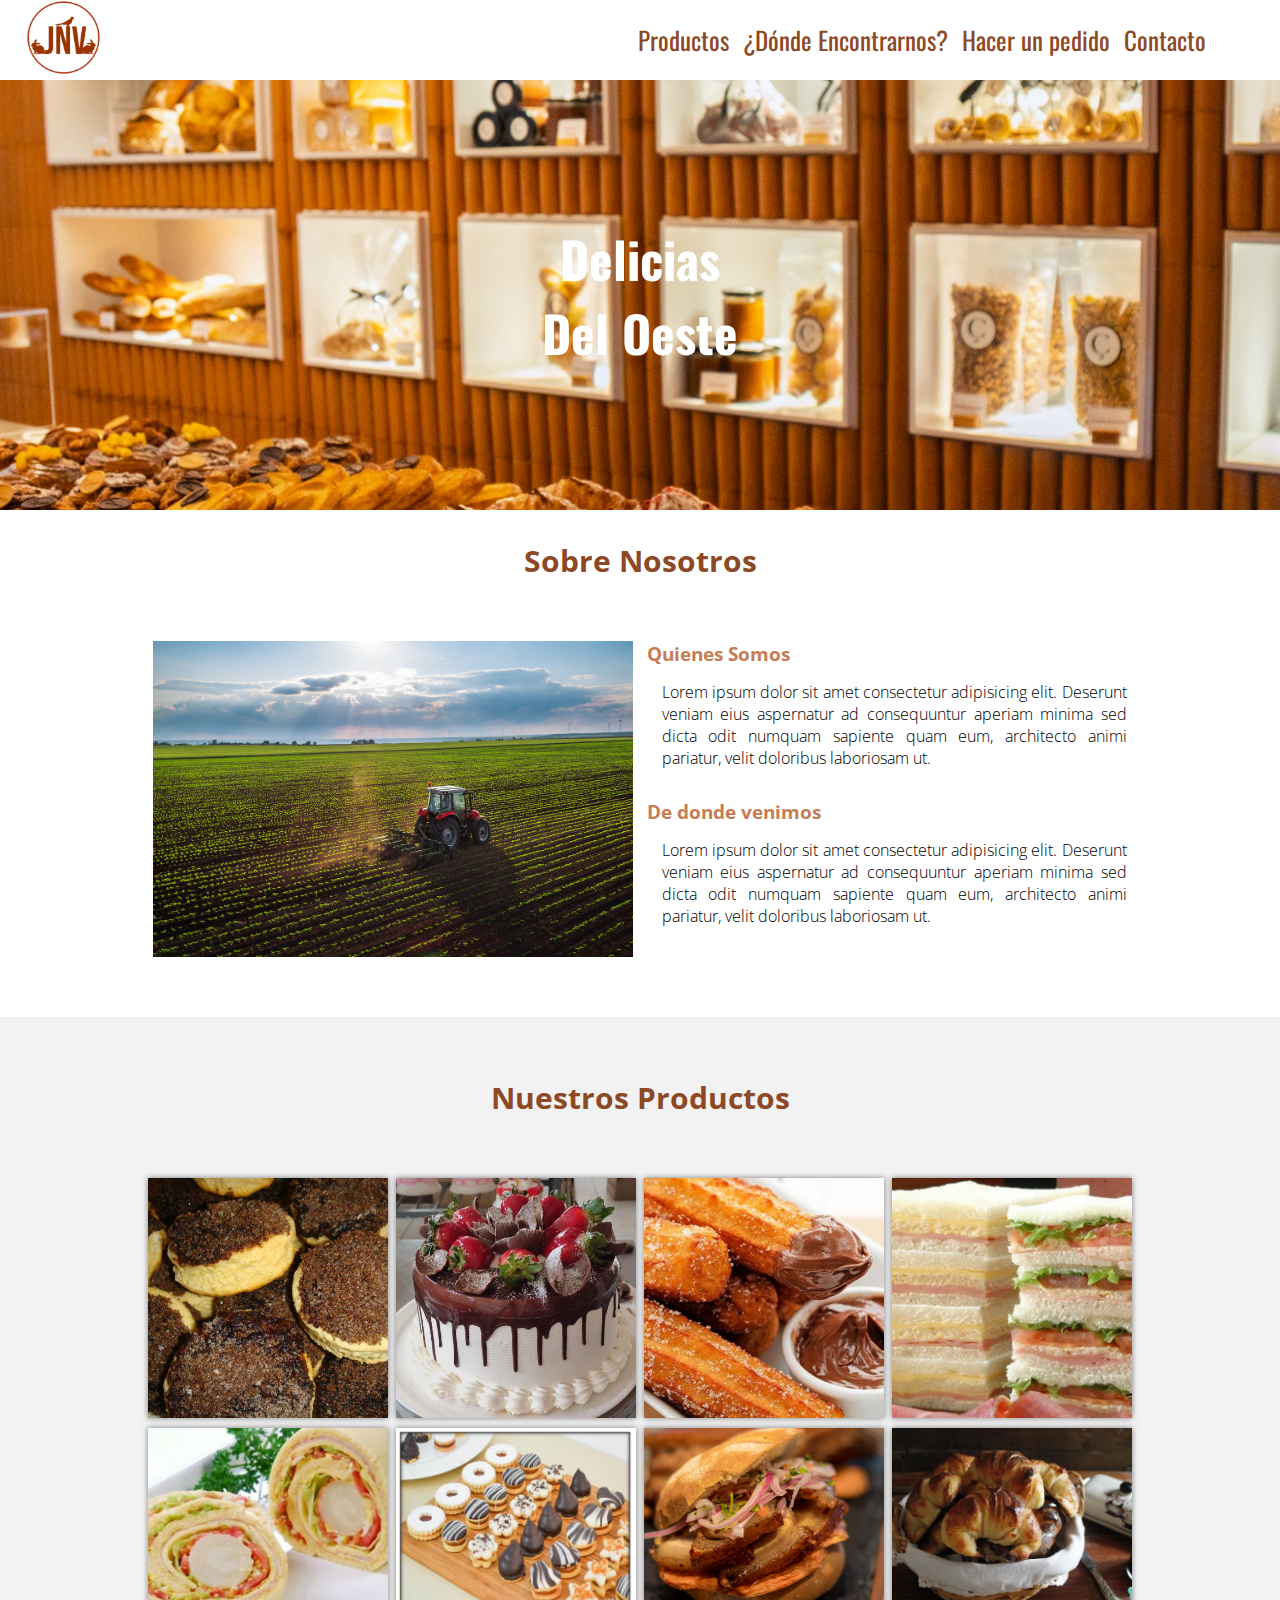
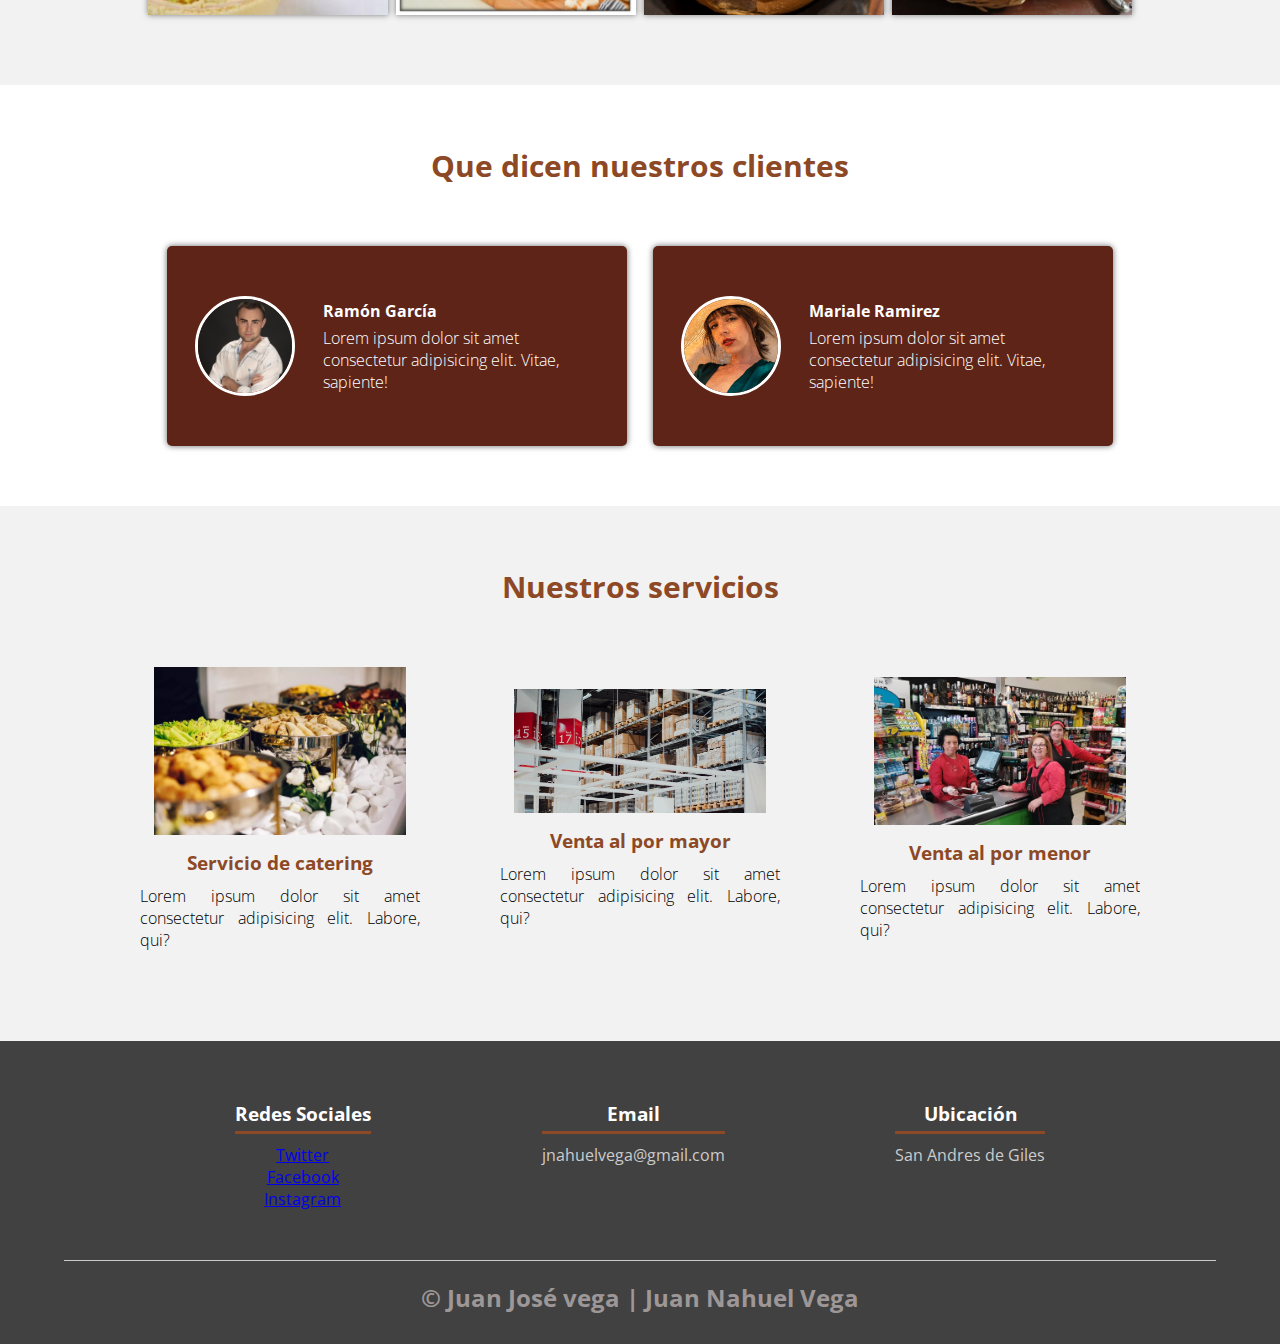
<file: index.html>
<!DOCTYPE html>
<html lang="es">

<head>
    <meta charset="UTF-8">
    <meta name="viewport" content="width=device-width, initial-scale=1.0">
    <meta http-equiv="X-UA-Compatible" content="ie=edge">
    <title>Delicias Del Oeste</title>
    <link rel="shortcut icon" href="img/icono-head.png" type="image/x-icon">
    <link rel="stylesheet" href="css/estilos.css">
    <link href="https://fonts.googleapis.com/css?family=Open+Sans:300,400,700,800&display=swap" rel="stylesheet"> 
    <link rel="preconnect" href="https://fonts.googleapis.com">
    <link rel="preconnect" href="https://fonts.gstatic.com" crossorigin>
    <link href="https://fonts.googleapis.com/css2?family=Oswald:wght@300;500&display=swap" rel="stylesheet">
</head>

<body>
    <header class="header">
        <nav class="menu">
            <label for="" class="logo">
                  <a href="#"><img src="./img/logo.png" alt=""></a>
            </label>
              <ul class="barra-nav">
                  <li><a href="./pages/productos.html">Productos</a></li>
                  <li><a href="./pages/mapa.html">¿Dónde Encontrarnos?</a></li>
                  <li><a href="./pages/pedido.html">Hacer un pedido</a></li>
                  <li><a href="./pages/formulario.html">Contacto</a></li>
              </ul>
          </nav>
          <section class="textos-header">
              <h1><strong>Delicias</strong></h1>
              <h1>Del Oeste</h1>
          </section>
    </header>
    <main>
        <section class="contenedor sobre-nosotros">
            <h2 class="titulo">Sobre Nosotros</h2>
            <div class="contenedor-sobre-nosotros">
                <img src="img/campo.png" alt="" class="imagen-about-us">
                <div class="contenido-textos">
                    <h3>Quienes Somos</h3>
                    <p>Lorem ipsum dolor sit amet consectetur adipisicing elit. Deserunt veniam eius aspernatur ad
                        consequuntur aperiam minima sed dicta odit numquam sapiente quam eum, architecto animi pariatur,
                        velit doloribus laboriosam ut.</p>
                    <h3>De donde venimos</h3>
                    <p>Lorem ipsum dolor sit amet consectetur adipisicing elit. Deserunt veniam eius aspernatur ad
                        consequuntur aperiam minima sed dicta odit numquam sapiente quam eum, architecto animi pariatur,
                        velit doloribus laboriosam ut.</p>
                </div>
            </div>
        </section>
        <section class="portafolio">
            <div class="contenedor">
                <h2 class="titulo">Nuestros Productos</h2>
                <div class="galeria-port">
                    <div class="imagen-port">
                        <img src="img/img1.jpg" alt="">
                        <div class="hover-galeria">
                            <img src="img/icono1.png" alt="">
                            <p>¡Probalos!</p>
                        </div>
                    </div>
                    <div class="imagen-port">
                        <img src="img/img2.jpg" alt="">
                        <div class="hover-galeria">
                            <img src="img/icono1.png" alt="">
                            <p>¡Probalos!</p>
                        </div>
                    </div>
                    <div class="imagen-port">
                        <img src="img/img3.jpg" alt="">
                        <div class="hover-galeria">
                            <img src="img/icono1.png" alt="">
                            <p>¡Probalos!</p>
                        </div>
                    </div>
                    <div class="imagen-port">
                        <img src="img/img4.jpg" alt="">
                        <div class="hover-galeria">
                            <img src="img/icono1.png" alt="">
                            <p>¡Probalos!</p>
                        </div>
                    </div>
                    <div class="imagen-port">
                        <img src="img/img5.jpg" alt="">
                        <div class="hover-galeria">
                            <img src="img/icono1.png" alt="">
                            <p>¡Probalos!</p>
                        </div>
                    </div>
                    <div class="imagen-port">
                        <img src="img/img6.jpg" alt="">
                        <div class="hover-galeria">
                            <img src="img/icono1.png" alt="">
                            <p>¡Probalos!</p>
                        </div>
                    </div>
                    <div class="imagen-port">
                        <img src="img/img7.jpg" alt="">
                        <div class="hover-galeria">
                            <img src="img/icono1.png" alt="">
                            <p>¡Probalos!</p>
                        </div>
                    </div>
                    <div class="imagen-port">
                        <img src="img/img8.jpg" alt="">
                        <div class="hover-galeria">
                            <img src="img/icono1.png" alt="">
                            <p>¡Probalos!</p>
                        </div>
                    </div>
                </div>
            </div>
        </section>
        <section class="clientes contenedor">
            <h2 class="titulo">Que dicen nuestros clientes</h2>
            <div class="cards">
                <div class="card">
                    <img src="img/face1.jpg" alt="">
                    <div class="contenido-texto-card">
                        <h4>Ramón García</h4>
                        <p>Lorem ipsum dolor sit amet consectetur adipisicing elit. Vitae, sapiente!</p>
                    </div>
                </div>
                <div class="card">
                    <img src="img/face2.jpg" alt="">
                    <div class="contenido-texto-card">
                        <h4>Mariale Ramirez</h4>
                        <p>Lorem ipsum dolor sit amet consectetur adipisicing elit. Vitae, sapiente!</p>
                    </div>
                </div>
            </div>
        </section>
        <section class="about-services">
            <div class="contenedor">
                <h2 class="titulo">Nuestros servicios</h2>
                <div class="servicio-cont">
                    <div class="servicio-ind">
                        <img src="img/servicio1.webp" alt="">
                        <h3>Servicio de catering</h3>
                        <p>Lorem ipsum dolor sit amet consectetur adipisicing elit. Labore, qui?</p>
                    </div>
                    <div class="servicio-ind">
                        <img src="img/servicio2.webp" alt="">
                        <h3>Venta al por mayor</h3>
                        <p>Lorem ipsum dolor sit amet consectetur adipisicing elit. Labore, qui?</p>
                    </div>
                    <div class="servicio-ind">
                        <img src="img/servicio3.jpg" alt="">
                        <h3>Venta al por menor</h3>
                        <p>Lorem ipsum dolor sit amet consectetur adipisicing elit. Labore, qui?</p>
                    </div>
                </div>
            </div>
        </section>
    </main>
    <footer>
        <div class="contenedor-footer">
            <div class="content-foo">
                <h3>Redes Sociales</h3>
                <p><a href="#">Twitter</a></p>
                <p><a href="#">Facebook</a></p>
                <p><a href="#">Instagram</a></p>
            </div>
            <div class="content-foo">
                <h3>Email</h3>
                <p>jnahuelvega@gmail.com</p>
            </div>
            <div class="content-foo">
                <h3>Ubicación</h3>
                <p>San Andres de Giles</p>
            </div>
        </div>
        <h2 class="titulo-final">&copy; Juan José vega | Juan Nahuel Vega</h2>
    </footer>
</body>

</html>
</file>
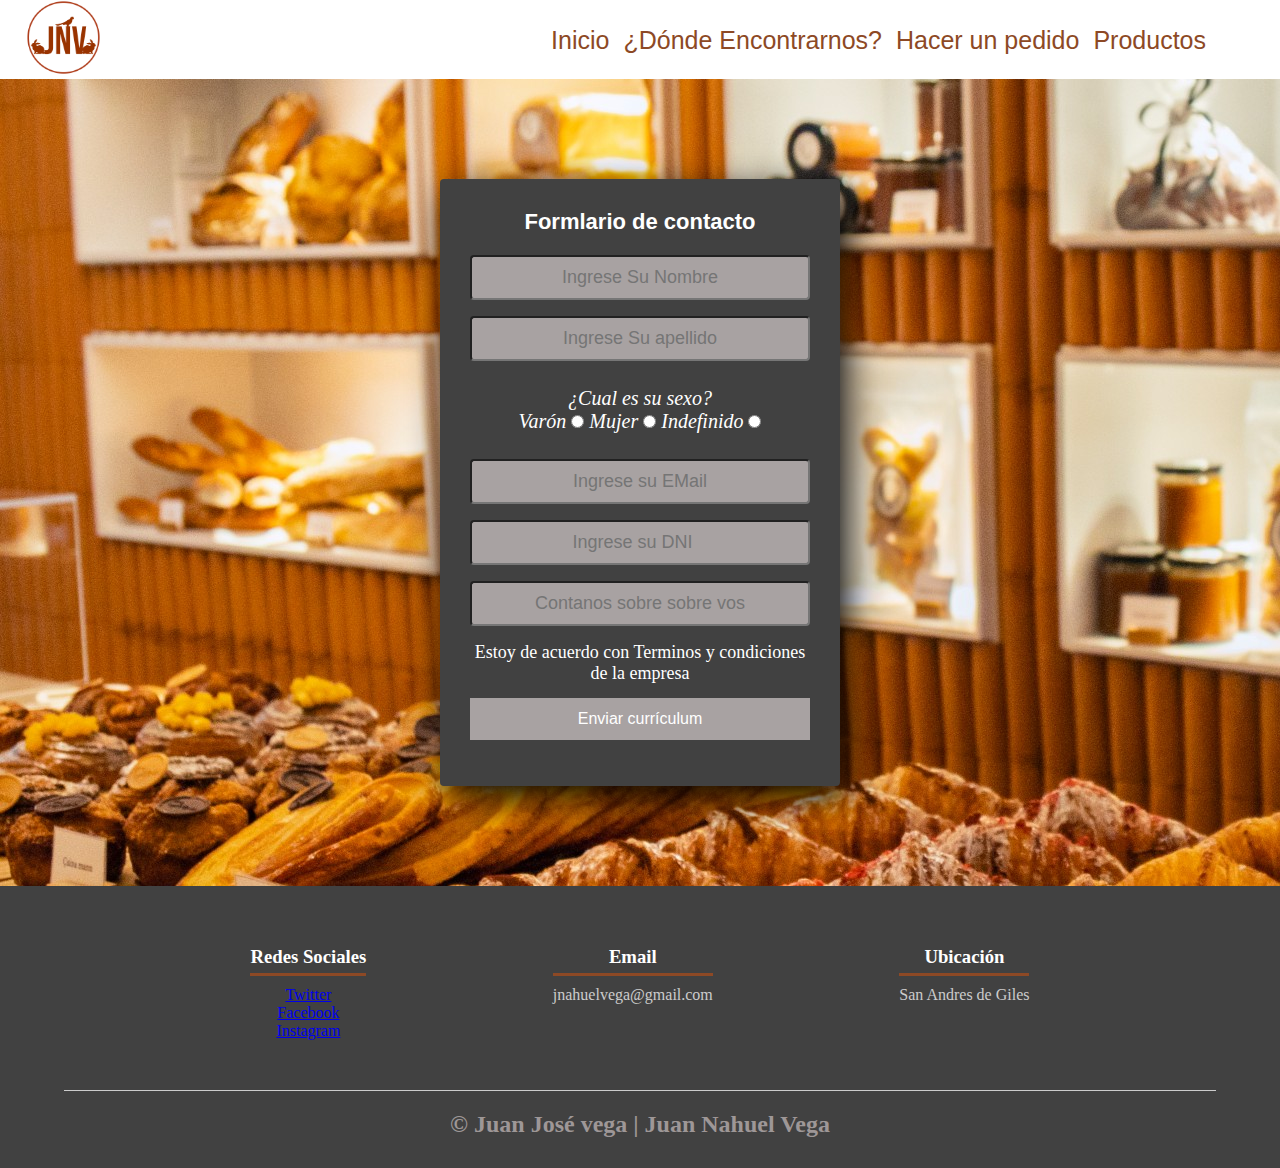
<file: pages/formulario.html>
<!DOCTYPE html>
<html lang="en">
<head>
    <meta charset="UTF-8">
    <meta http-equiv="X-UA-Compatible" content="IE=edge">
    <meta name="viewport" content="width=device-width, initial-scale=1.0">
    <title>Formulario</title>
    <link rel="stylesheet" href="../css/estilos.css">
</head>
<body class="body-formulario">
    <header class="header">
        <nav class="menu">
            <label for="" class="logo">
                  <a href="#"><img src="../img/logo.png" alt=""></a>
            </label>
              <ul class="barra-nav">
                  <li><a href="../index.html">Inicio</a></li>
                  <li><a href="./mapa.html">¿Dónde Encontrarnos?</a></li>
                  <li><a href="./pedido.html">Hacer un pedido</a></li>
                  <li><a href="./productos.html">Productos</a></li>
              </ul>
          </nav>
    </header>
    <section class="formulario-contenido">
        <h4>Formlario de contacto</h4>
        <input class="controls" type="text" name="nombres" id="nombres" placeholder="Ingrese Su Nombre">
        <input class="controls" type="text" name="apellido" id="apellido" placeholder="Ingrese Su apellido">
        <div class="select-sex">
          ¿Cual es su sexo?
            <div class="select-sex-choice"> 
                <label for="id_sexoh">Varón</label>
                <input type="radio" value="Hombre" id="id_sexoh" name="sexox"value="sexo_varon">
                <label for="id_sexom">Mujer</label>
                <input type="radio" value="Mujer" id="id_sexom" name="sexox"value="sexo_mujer">
                <label for="id_sexoi">Indefinido</label>
                <input type="radio" value="Indefinido" id="id_sexoi" name="sexox"value="sexo_indefinido">
            </div>
        </div>
        <input class="controls" type="email" name="correo" id="contenedor-sobre-nosotros" placeholder="Ingrese su EMail">
        <input class="controls" type="number" name="dni" id="dni" placeholder="Ingrese su DNI">
        <input class="controls" type="text" name="sobre-vos" id="sobre-vos" placeholder="Contanos sobre sobre vos">
        <p>Estoy de acuerdo con <a href="#">Terminos y condiciones de la empresa</a></p>
        <input class="boton" type="submit" value="Enviar currículum">
    </section>
</body>
<footer>
    <div class="contenedor-footer">
        <div class="content-foo">
            <div class="content-foo">
                <h3>Redes Sociales</h3>
                <p><a href="#">Twitter</a></p>
                <p><a href="#">Facebook</a></p>
                <p><a href="#">Instagram</a></p>
            </div>
    </div>
        <div class="content-foo">
            <h3>Email</h3>
            <p>jnahuelvega@gmail.com</p>
        </div>
        <div class="content-foo">
            <h3>Ubicación</h3>
            <p>San Andres de Giles</p>
        </div>
    </div>
    <h2 class="titulo-final">&copy; Juan José vega | Juan Nahuel Vega</h2>
</footer>
</html>
</file>
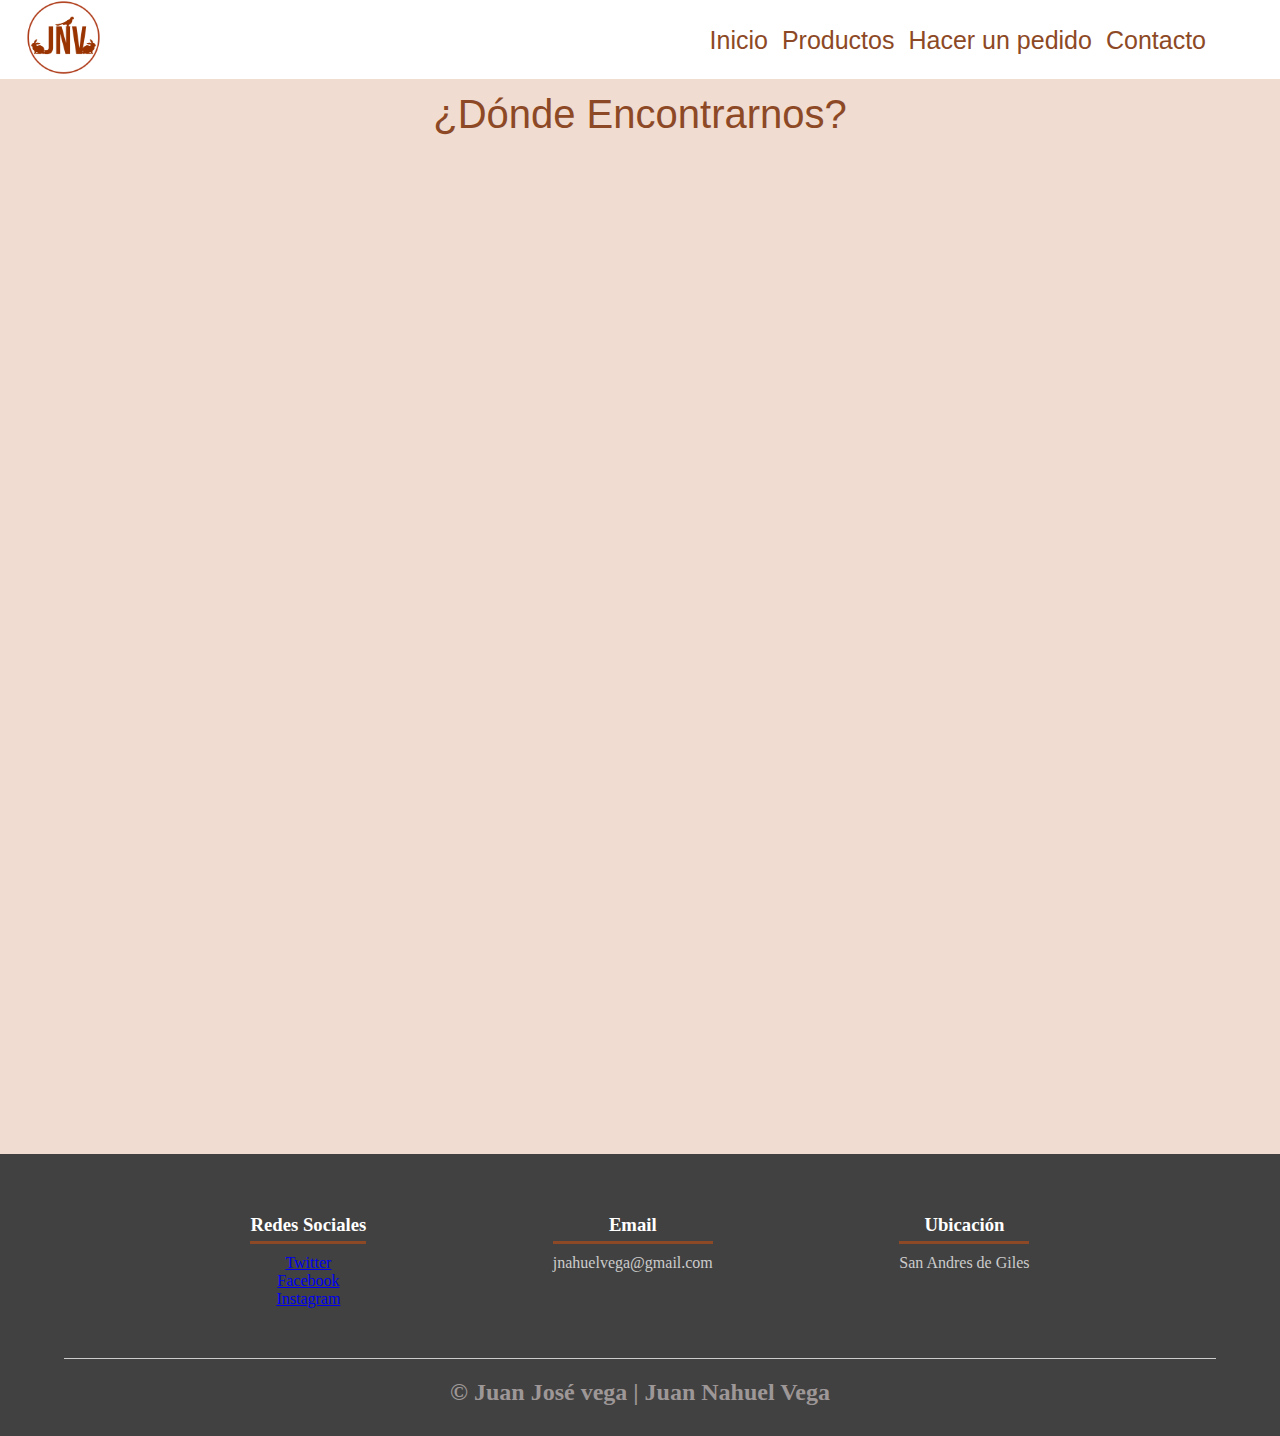
<file: pages/mapa.html>
<!DOCTYPE html>
<html lang="en">
<head>
    <meta charset="UTF-8">
    <meta http-equiv="X-UA-Compatible" content="IE=edge">
    <meta name="viewport" content="width=device-width, initial-scale=1.0">
    <title>¿Donde Encontrarnos?</title>
    <link rel="stylesheet" href="../css/estilos.css">
</head>
<body class="map-body">
    <header class="header">
        <nav class="menu">
            <label for="" class="logo">
                  <a href="#"><img src="../img/logo.png" alt=""></a>
            </label>
              <ul class="barra-nav">
                <li><a href="../index.html">Inicio</a></li>
                  <li><a href="./productos.html">Productos</a></li>
                  <li><a href="./pedido.html">Hacer un pedido</a></li>
                  <li><a href="./formulario.html">Contacto</a></li>
              </ul>
          </nav>
    </header>
    <section class="gmaps">
        <h2>¿Dónde Encontrarnos?</h2>
        <main class="mapa">
            <iframe src="https://www.google.com/maps/embed?pb=!1m18!1m12!1m3!1d26319.77059503313!2d-59.46089473313693!3d-34.45287579578684!2m3!1f0!2f0!3f0!3m2!1i1024!2i768!4f13.1!3m3!1m2!1s0x95bb8ceb5ae491ed%3A0x618fa6788f58ecf1!2sSan%20Andres%20de%20Giles%2C%20Provincia%20de%20Buenos%20Aires!5e0!3m2!1ses!2sar!4v1661278003640!5m2!1ses!2sar" width="100%" height="1000" style="border:0;" allowfullscreen="" loading="lazy" referrerpolicy="no-referrer-when-downgrade"></iframe>
        </main>
    </section>
    <footer>
        <div class="contenedor-footer">
            <div class="content-foo">
                <h3>Redes Sociales</h3>
                <p><a href="#">Twitter</a></p>
                <p><a href="#">Facebook</a></p>
                <p><a href="#">Instagram</a></p>
            </div>
            <div class="content-foo">
                <h3>Email</h3>
                <p>jnahuelvega@gmail.com</p>
            </div>
            <div class="content-foo">
                <h3>Ubicación</h3>
                <p>San Andres de Giles</p>
            </div>
        </div>
        <h2 class="titulo-final">&copy; Juan José vega | Juan Nahuel Vega</h2>
    </footer>
</body>

</html>
</file>
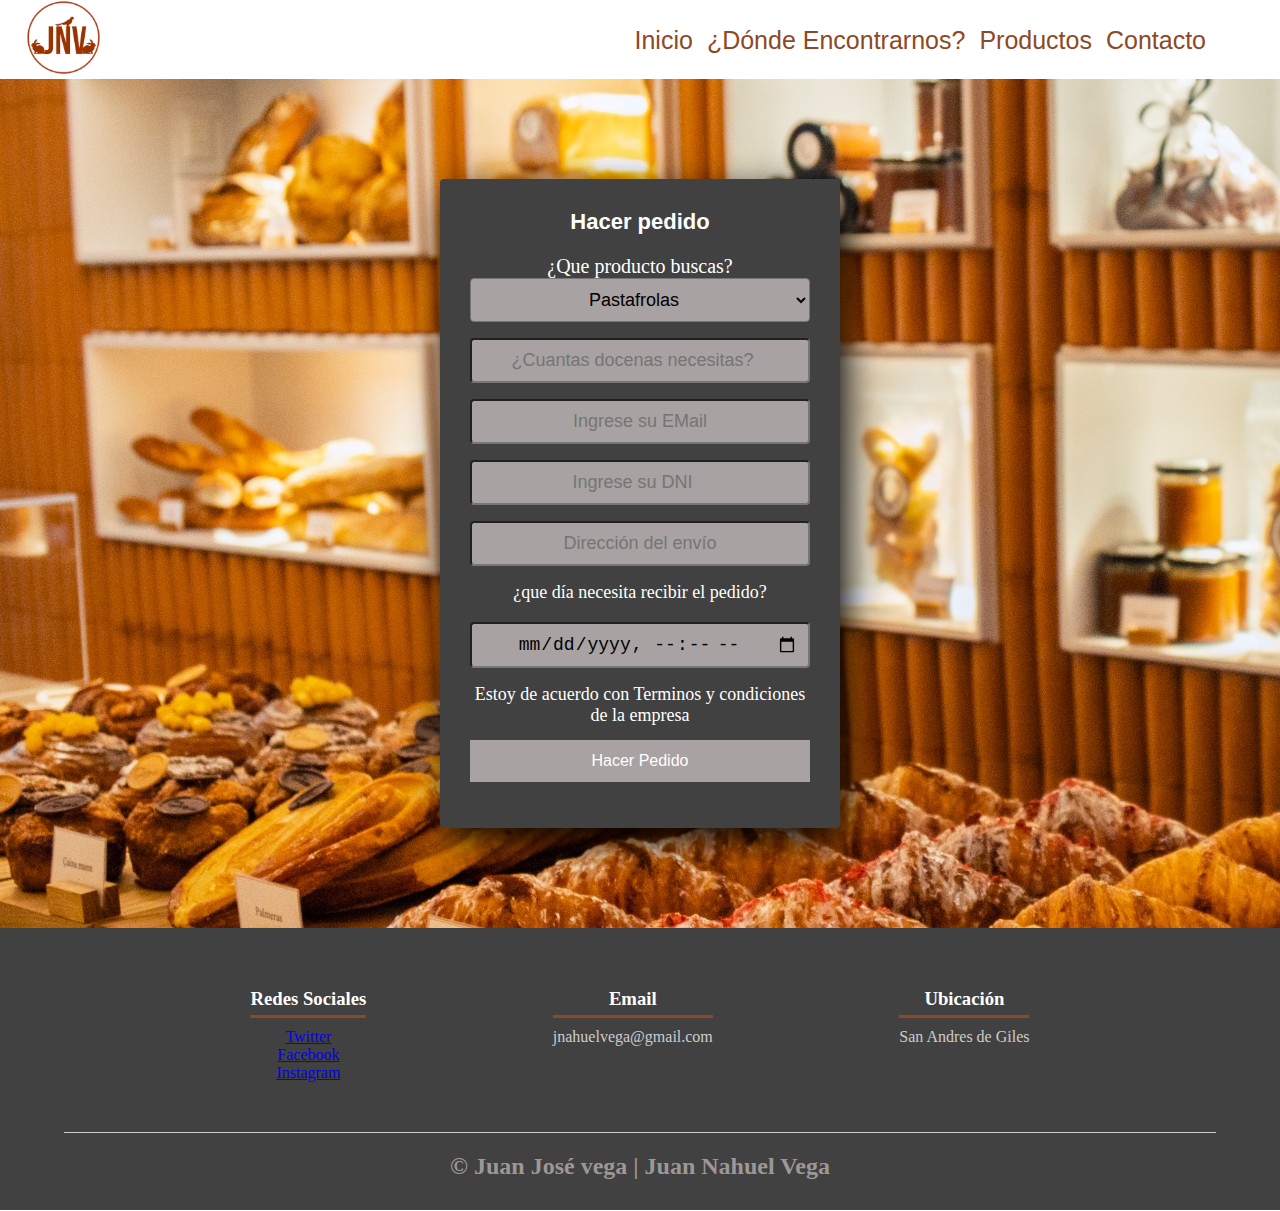
<file: pages/pedido.html>
<!DOCTYPE html>
<html lang="en">
<head>
    <meta charset="UTF-8">
    <meta http-equiv="X-UA-Compatible" content="IE=edge">
    <meta name="viewport" content="width=device-width, initial-scale=1.0">
    <title>Formulario</title>
    <link rel="stylesheet" href="../css/estilos.css">
</head>
<body class="body-formulario">
    <header class="header">
        <nav class="menu">
            <label for="" class="logo">
                  <a href="#"><img src="../img/logo.png" alt=""></a>
            </label>
              <ul class="barra-nav">
                  <li><a href="../index.html">Inicio</a></li>
                  <li><a href="./mapa.html">¿Dónde Encontrarnos?</a></li>
                  <li><a href="./productos.html">Productos</a></li>
                  <li><a href="./formulario.html">Contacto</a></li>
              </ul>
          </nav>
    </header>
    <section class="formulario-contenido">
        <h4>Hacer pedido</h4>
        <div class="galeria-pedido"> 
            <label for="tipo-pedido">¿Que producto buscas?</label>
            <select class="controls" name="tipo-pedido" id="tipo-pedido">

                <option value="pastafrolas">Pastafrolas</option>
                <option value="sandwich">Sandwichs de Miga</option>
                <option value="churros">Churros</option>
                <option value="croissants">Croissants</option>

            </select>
        </div>
        <input class="controls" type="number" max="10" min="1" name="cantidad-pedido" id="cantidad-pedido" placeholder="¿Cuantas docenas necesitas?">
        <input class="controls" type="email" name="correo" id="contenedor-sobre-nosotros" placeholder="Ingrese su EMail">
        <input class="controls" type="number" name="dni" id="dni" placeholder="Ingrese su DNI">
        <input class="controls" type="text" name="direccion" id="direccion" placeholder="Dirección del envío">
        <p class="fech-pedido">¿que día necesita recibir el pedido?</p>
        <input class="controls" type="datetime-local" name="fecha" id="fecha" placeholder="Para cuando lo necesita">
        <p>Estoy de acuerdo con <a href="#">Terminos y condiciones de la empresa</a></p>
        <input class="boton" type="submit" value="Hacer Pedido">
    </section>
</body>
<footer>
    <div class="contenedor-footer">
        <div class="content-foo">
            <h3>Redes Sociales</h3>
            <p><a href="#">Twitter</a></p>
            <p><a href="#">Facebook</a></p>
            <p><a href="#">Instagram</a></p>
        </div>
        <div class="content-foo">
            <h3>Email</h3>
            <p>jnahuelvega@gmail.com</p>
        </div>
        <div class="content-foo">
            <h3>Ubicación</h3>
            <p>San Andres de Giles</p>
        </div>
    </div>
    <h2 class="titulo-final">&copy; Juan José vega | Juan Nahuel Vega</h2>
</footer>
</html>
</file>
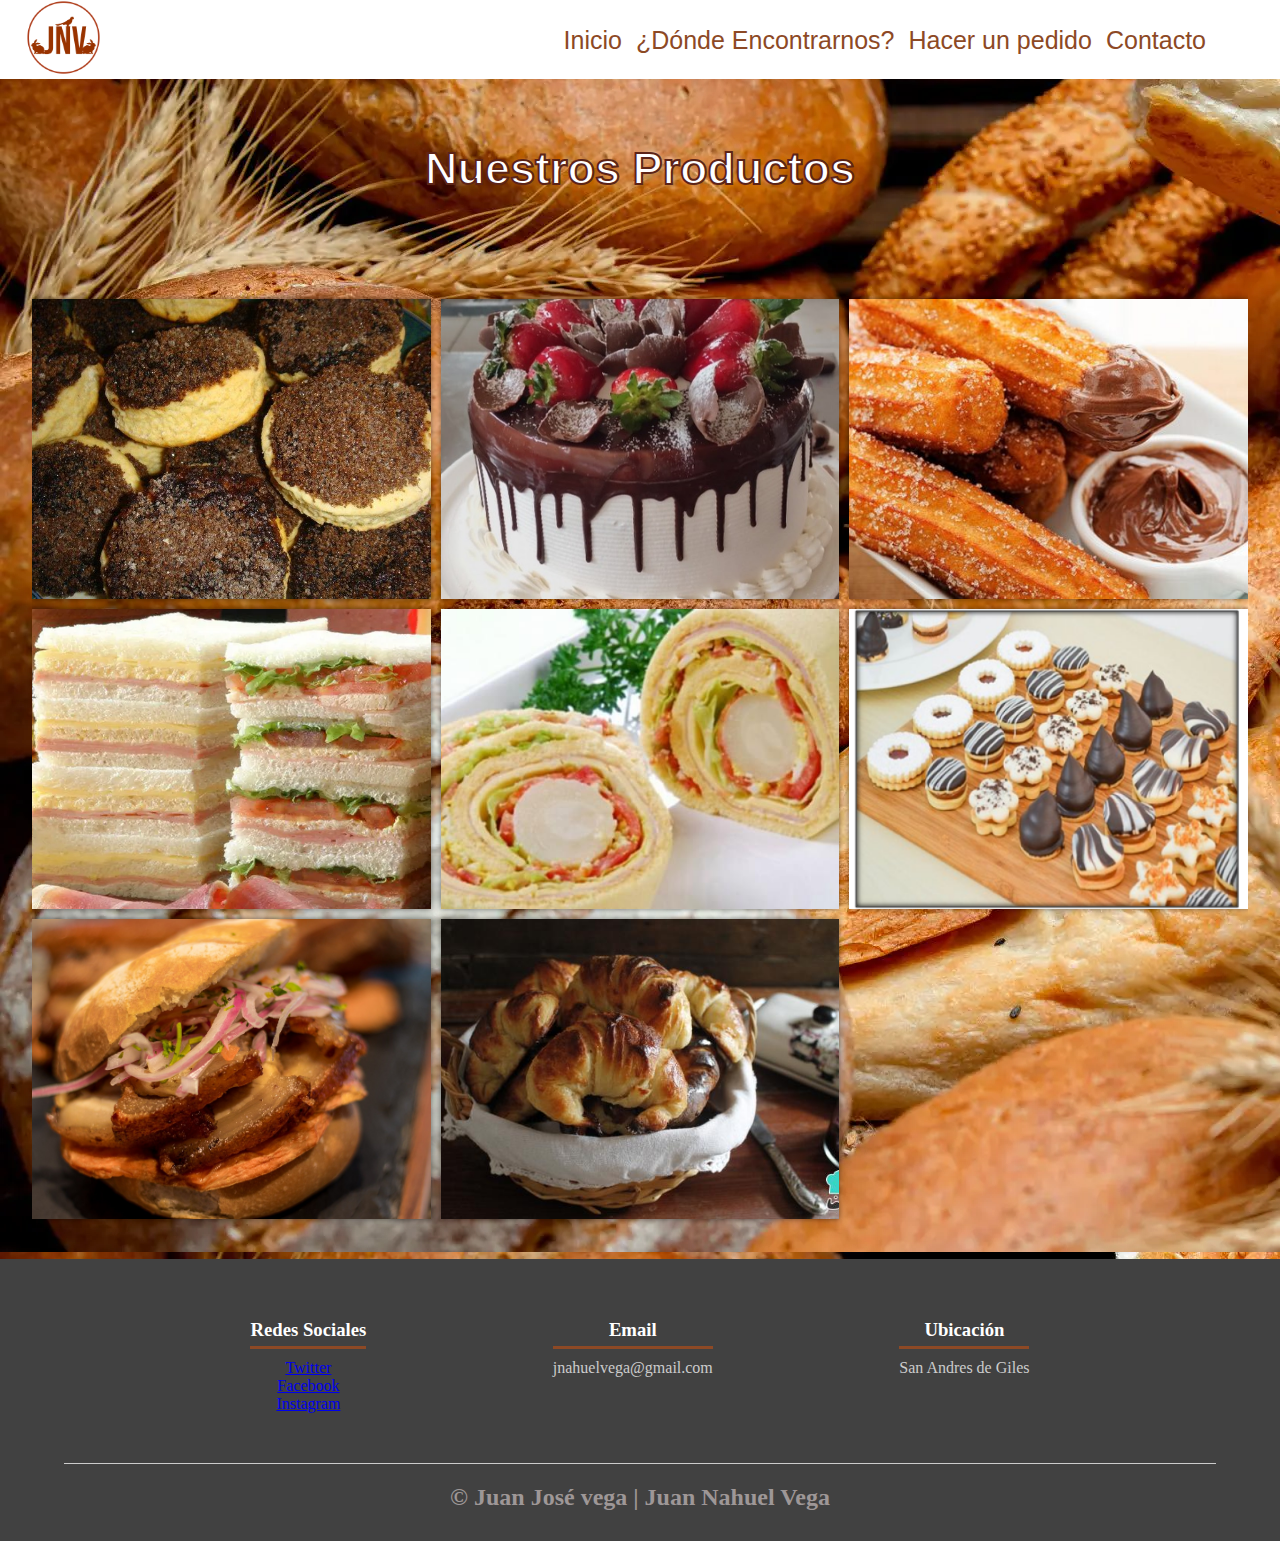
<file: pages/productos.html>
<!DOCTYPE html>
<html lang="en">
<head>
    <meta charset="UTF-8">
    <meta http-equiv="X-UA-Compatible" content="IE=edge">
    <meta name="viewport" content="width=device-width, initial-scale=1.0">
    <title>Productos</title>
    <link rel="stylesheet" href="../css/estilos.css">
</head>
<header class="header">
    <nav class="menu">
        <label for="" class="logo">
              <a href="#"><img src="../img/logo.png" alt=""></a>
        </label>
          <ul class="barra-nav">
              <li><a href="../index.html">Inicio</a></li>
              <li><a href="./mapa.html">¿Dónde Encontrarnos?</a></li>
              <li><a href="./pedido.html">Hacer un pedido</a></li>
              <li><a href="./formulario.html">Contacto</a></li>
          </ul>
      </nav>
</header>
<body class="body-productos">
    <div class="titulo-galeria">
        <h2>Nuestros Productos</h2>
    </div>
    <section class="galeria">
        <a href="#image1">
            <img src="../img/img1.jpg" alt="">
        </a>
        <a href="#image2">
            <img src="../img/img2.jpg" alt="">
        </a>
        <a href="#image3">
            <img src="../img/img3.jpg" alt="">
        </a>
        <a href="#image4">
            <img src="../img/img4.jpg" alt="">
        </a>
        <a href="#image5">
            <img src="../img/img5.jpg" alt="">
        </a>
        <a href="#image6">
            <img src="../img/img6.jpg" alt="">
        </a>
        <a href="#image7">
            <img src="../img/img7.jpg" alt="">
        </a>
        <a href="#image8">
            <img src="../img/img8.jpg" alt="">
        </a>
    </section>      
    


</body>
<footer>
    <div class="contenedor-footer">
        <div class="content-foo">
            <h3>Redes Sociales</h3>
            <p><a href="#">Twitter</a></p>
            <p><a href="#">Facebook</a></p>
            <p><a href="#">Instagram</a></p>
        </div>
        <div class="content-foo">
            <h3>Email</h3>
            <p>jnahuelvega@gmail.com</p>
        </div>
        <div class="content-foo">
            <h3>Ubicación</h3>
            <p>San Andres de Giles</p>
        </div>
    </div>
    <h2 class="titulo-final">&copy; Juan José vega | Juan Nahuel Vega</h2>
</footer>
</html>
</file>
<file: css/estilos.css>
* 

/*Index*/


{
    margin: 0;
    padding: 0;
    box-sizing: border-box;
}
body {
    font-family: 'open sans';
}

.contenedor {
    padding: 60px 0;
    width: 90%;
    max-width: 1000px;
    margin: auto;
    overflow: hidden;
}

.titulo {
    color: #8d4925;
    font-size: 30px;
    text-align: center;
    margin-bottom: 60px;
}

/* Header */
header{
    background-color: white;
}

.logo{
    margin-left: 2%;
    line-height: 2%;
    margin-top: 0%;
    margin-bottom: 0%;
}

.logo img{
    width: 75px;
    height: 75px;
}

header nav{
    background-color: white;
    width: 100%;
    margin-bottom: 0%;
    padding: 0%;
}
nav ul{
    float: right;
    margin-right: 5%;
    margin-bottom: 0%;
    padding: 0%;
}

nav ul li{
    font-family: 'Oswald', sans-serif;
    display: inline-block;
    font-size:25px;
    line-height: 80px; 
    margin-right: 10px;
}
nav ul li :hover{
    text-transform:uppercase;
    text-decoration: underline;
    }

nav ul li a{
    color: #8d4925;
    text-decoration: none;
    font-size: 25px;
}

header .textos-header {
    width: 100%;
    height: 600px;
    background: #bc4e9c;
    /* fallback for old browsers */
    background: -webkit-linear-gradient(to right, hsla(340, 95%, 50%, 0), hsla(317, 45%, 52%, 0)), url(../img/portada.jpg);
    /* Chrome 10-25, Safari 5.1-6 */
    background: linear-gradient(to right, hsla(340, 95%, 50%, 0), hsla(317, 45%, 52%, 0)), url(../img/portada.jpg);
    /* W3C, IE 10+/ Edge, Firefox 16+, Chrome 26+, Opera 12+, Safari 7+ */
    background-size: cover;
    background-attachment: fixed;
    position: relative;
}

header .textos-header{
    display: flex;
    height: 430px;
    width: 100%;
    align-items: center;
    justify-content: center;
    flex-direction: column;
    text-align: center;
}
.textos-header h1{
    font-size: 50px;
    color:#fff;
    background-color: #8d492500;
    background-size: 50px;
    font-family: 'Oswald', sans-serif;
}


/* About us */

main .sobre-nosotros{
    padding: 30px 0 60px 0;
}
.contenedor-sobre-nosotros{
    display: flex;
    justify-content: space-evenly;
}

.imagen-about-us{
    width: 48%;
}

.sobre-nosotros .contenido-textos{
    width: 48%;
}

.contenido-textos h3{
    color: #c57d56;
    margin-bottom: 15px;
}


.contenido-textos p{
    padding: 0px 0px 30px 15px;
    font-weight: 300;
    text-align: justify;
}

/* Galeria index*/


.portafolio{
    background: #f2f2f2;
}

.galeria-port{
    display: flex;
    justify-content: space-evenly;
    flex-wrap: wrap;
}

.imagen-port{
    width: 24%;
    margin-bottom: 10px;
    overflow: hidden;
    position: relative;
    cursor: pointer;
    box-shadow: 0 0 6px 0 rgba(0, 0, 0, .5);
}

.imagen-port > img{
    width: 100%;
    height: 100%;
    object-fit: cover;
    display: block;
}

.hover-galeria{
    position: absolute;
    width: 100%;
    height: 100%;
    top: 0;
    transform: scale(0);
    background: #3d1810c7;
    transition: transform .5s;
    display: flex;
    justify-content: center;
    align-items: center;
    flex-direction: column;
}

.hover-galeria img{
    width: 50px;
}

.hover-galeria p{
    color: #fff;
}

.imagen-port:hover .hover-galeria{
    transform: scale(1);
}
/* Galeria page */
.body-productos{
    background-image: url(../img/portada2.webp);
}
.titulo-galeria h2{
    padding: 5%;
    text-align: center;
    font-family: 'Oswald', sans-serif;
    color:white;
    font-size: 5vh;
    -webkit-text-stroke: 2px #5d2417;
}

.linea{
    background:#5d2417;
    height: 5px;
    width: 100%;
    display: block;
}
.galeria{
    display: grid;
    grid-template-columns: repeat(auto-fit, minmax(350px, 1fr));
    width: 95%; 
    margin: auto;
    grid-gap: 10px;
    padding: 40px 0;
    overflow: hidden;
}

.galeria img{
    width: 100%;
    vertical-align: top;
    height: 300px;
    object-fit: cover;
    transition: transform 0.5s
}
.galeria > a{
    display: block;
    position: relative;
    overflow: hidden;
    box-shadow:0 0 6px rgba(0, 0, 0, 0.5);
}

.galeria a:hover img{
    filter: blur(2px);
    transform: rotate(10deg) scale(1.3);
}

/* Clients */

.cards{
    display: flex;
    justify-content: space-evenly;
}

.cards .card{
    background: #5d2417;
    display: flex;
    width: 46%;
    height: 200px;
    align-items: center;
    justify-content: space-evenly;
    border-radius: 5px;
    box-shadow: 0 0 6px 0 rgba(0, 0, 0, 0.6);
}

.cards .card img{
    width: 100px;
    height: 100px;
    object-fit: cover;
    border: 3px solid #fff;
    border-radius: 50%;
    display: block;
}

.cards .card > .contenido-texto-card{
    width: 60%;
    color: #fff;
}

.cards .card > .contenido-texto-card p{
    font-weight: 300;
    padding-top: 5px;
}

/*  nosotros */

.about-services{
    background: #f2f2f2;
    padding-bottom: 30px;
}


.servicio-cont{
    display:flex;
    justify-content: space-between;
    align-items: center;
}

.servicio-ind{
    width: 28%;
    text-align: center;
}

.servicio-ind img{
    width: 90%;
}

.servicio-ind h3{
    margin: 10px 0;
    color:#8d4925
}

.servicio-ind p{
    font-weight: 300;
    text-align: justify;
}
/*donde encontrarnos*/
.map-body{
    background-color: #c57a5244;

}

/* footer */

footer{
    background: #414141;
    padding: 60px 0 30px 0;
    margin: auto;
    overflow: hidden;
}

footer .contenedor-footer .content-foo p{
    text-decoration: none;
}

.contenedor-footer{
    display: flex;
    width: 90%;
    justify-content: space-evenly;
    margin: auto;
    padding-bottom: 50px;
    border-bottom: 1px solid #ccc;
}

.content-foo{
    text-align: center;
}
.content-foo h3{
    color: #fff;
    border-bottom: 3px solid #8d4925;
    padding-bottom: 5px;
    margin-bottom: 10px;
    text-decoration: none;
}

.content-foo p{
    text-decoration: none;
    color: #ccc;
}

.titulo-final{
    text-align: center;
    font-size: 24px;
    margin: 20px 0 0 0;
    color: #9e9797;
}

@media screen and (max-width:900px){
    header{
        background-position: center;
    }

    .contenedor-sobre-nosotros{
        flex-direction: column;
        justify-content: center;
        align-items: center;
    }

    .sobre-nosotros .contenido-textos{
        width: 90%;
    }

    .imagen-about-us{
        width: 90%;
    }

    /* Galeria */

    .imagen-port{
        width: 44%;
    }

    /* Clientes */

    .cards{
        flex-direction: column;
        justify-content: center;
        align-items: center;
    }

    .cards .card{
        width: 90%;
    }

    .cards .card:first-child{
        margin-bottom: 30px;
    }

    /* servicios */

    .servicio-cont{
        justify-content: center;
        flex-direction: column;
    }

    .servicio-ind{
        width: 100%;
        text-align: center;
    }

    .servicio-ind:nth-child(1), .servicio-ind:nth-child(2){
        margin-bottom: 60px;
    }

    .servicio-ind img{
        width: 90%;
    }
}

@media screen and (max-width:500px){
    nav{
        text-align: center;
        padding: 30px 0 0 0;
    }

    nav > a{
        margin-right: 5px;
    }

    .textos-header h1{
        font-size: 35px;
    }

    .textos-header h2{
        font-size: 20px;
    }

    /* ABOUT US */

    .imagen-about-us{
        margin-bottom: 60px;
        width: 99%;
    }

    .sobre-nosotros .contenido-textos{
        width: 95%;
    }

    /* Galeria */

    .imagen-port{
        width: 95%;
    }

    /* Clients */

    .cards .card{
        height: 450px;
        display: flex;
        flex-direction: column;
        align-items: center;
    }

    .cards .card img{
        width: 90px;
        height: 90px;
    }

    /* Footer */

    .contenedor-footer{
        flex-direction: column;
        border: none;
        display: flex;
    }

    .content-foo{
        margin-bottom: 20px;
        text-align: center;
    }

    .content-foo h4{
        border: none;
    }

    .content-foo p{
        color: #ccc;
        border-bottom: 1px solid #f2f2f2;
        padding-bottom: 20px;
    }

    .titulo-final{
        font-size: 20px;
    }
}

/*Formulario de contacto*/
.body-formulario{
    background-image: url(../img/portada.jpg);
}

.galeria-pedido{
    text-align: center;
    font-family: 'open sans';
    font-size: 20px;
}
.fech-pedido{
    text-align: center;
    font-size: 15px;
}
.formulario-contenido{
    width: 400px;
    background: #414141;
    padding: 30px;
    margin: auto;
    margin-top: 100px;
    margin-bottom: 100px;
    border-radius: 4px;
    box-shadow: 7px 13px 37px #000;

    font-family: 'open sans';
    color: white;
}
.formulario-contenido h4{
    font-family: 'Oswald', sans-serif;
    font-size: 22px;
    margin-bottom: 20px;
    text-align: center;
}
.controls{
    text-align: center;
    width: 100%;
    background: #a8a2a2;
    padding: 10px;
    border-radius: 4px;
    margin-bottom: 16px;
    font-size: 18px;
}
.formulario-contenido .select-sex{
    text-align: center;
    padding: 10px;
    margin-bottom: 16px;
    font-size: 20px;
    font-style: italic;
}
.formulario-contenido p{
    height: 40px;
    text-align: center;
    font-size: 18px;
}
.formulario-contenido a{
    color: white;
    text-decoration: none;
}
.formulario-contenido a:hover{
    text-decoration: underline;
}

.formulario-contenido .boton{
    width: 100%;
    background: #a8a2a2;
    border: none;
    padding: 12px;
    color: white;
    margin: 16px 0;
    font-size: 16px;
}
/*Productos*/
.titulo-galeria{
    text-align: center;
    justify-content: center;
}

.linea{
    background:#5d2417;
    height: 5px;
    width: 100%;
    display: block;
}
.galeria{
    display: grid;
    grid-template-columns: repeat(auto-fit, minmax(350px, 1fr));
    width: 95%; 
    margin: auto;
    grid-gap: 10px;
    padding: 40px 0;
    overflow: hidden;
}

.galeria img{
    width: 100%;
    vertical-align: top;
    height: 300px;
    object-fit: cover;
    transition: transform 0.5s
}
.galeria > a{
    display: block;
    position: relative;
    overflow: hidden;
    box-shadow:0 0 6px rgba(0, 0, 0, 0.5);
}

.galeria a:hover img{
    filter: blur(2px);
    transform: rotate(10deg) scale(1.3);
}

/*Mapa*/
.gmaps h2{
    text-align: center;
    padding: 1%;
    
    font-family: 'Oswald', sans-serif;
    font-weight: 400;
    font-size: 40px;
    color: #8d4925;
    text-align: center;
}
</file>
